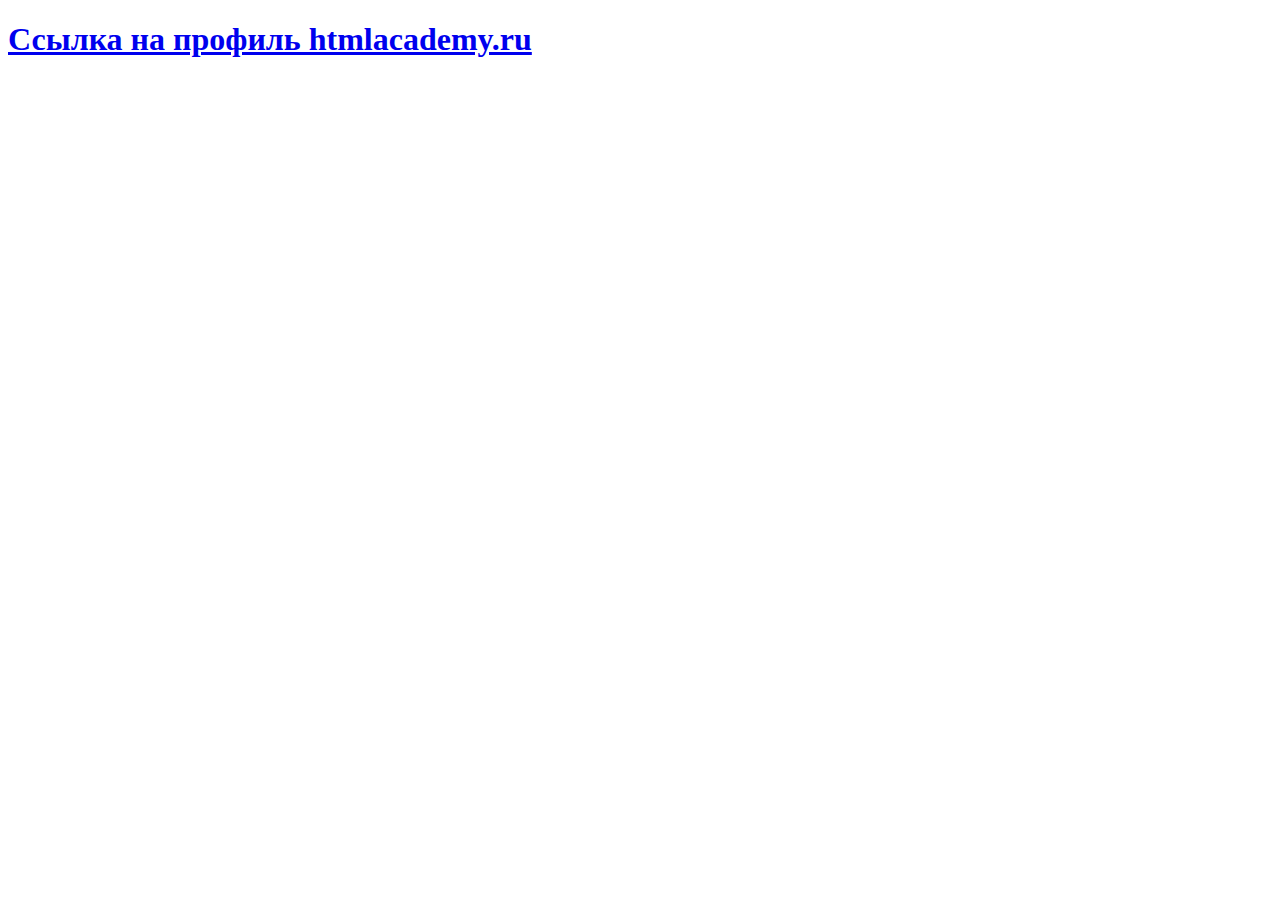
<file: 1/index.html>
﻿<!DOCTYPE html>

<html lang="en" xmlns="http://www.w3.org/1999/xhtml">
<head>
    <meta charset="utf-8" />
    <title>Anagrams</title>
	
    <script src="app.js"></script>
</head>
<body>
<H1>
<a href="https://htmlacademy.ru/profile/id301813">Ссылка на профиль htmlacademy.ru</a>
</H1>

</body>
</html>
</file>
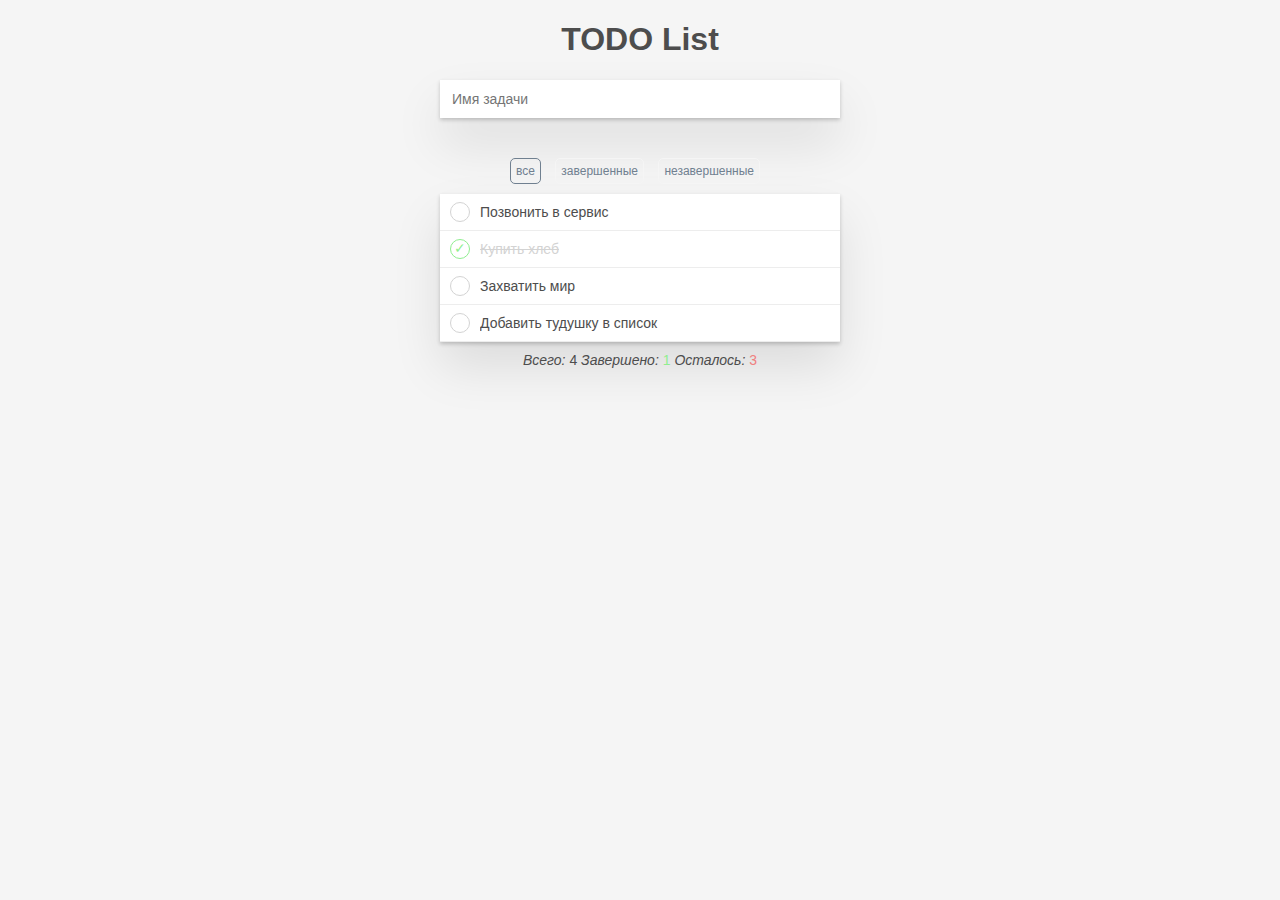
<file: 3/index.html>
﻿<!DOCTYPE html>
<html lang="ru">
<head>
  <meta charset="UTF-8">
  <title>TODO List</title>
  <link rel="stylesheet" type="text/css" href="style.css">
</head>
<body>
<h1 class="head">TODO List</h1>
<div class="container">
  <div class="add-task">
    <input class="add-task__input" placeholder="Имя задачи" autofocus>
  </div>
  <div class="filters">
    <div data-filter="all" class="filters__item filters__item_selected">все</div>
    <div data-filter="done" class="filters__item">завершенные</div>
    <div data-filter="todo" class="filters__item">незавершенные</div>
  </div>
  <ul class="list">

  </ul>
  <div class="statistic">
    Всего:
    <div class="statistic__total">3</div>
    Завершено:
    <div class="statistic__done">1</div>
    Осталось:
    <div class="statistic__left">2</div>
  </div>
</div>
<template id="todoTemplate" style="display: none">
  <li class="list__item task">
    <div class="task__status task__status_todo"></div>
    <span class="task__name">{{TODO}}</span>
    <div class="task__delete-button">❌</div>
  </li>
</template>
<script src="app.js"></script>
</body>
</html>
</file>
<file: 3/style.css>
/*============================
=            MAIN            =
============================*/

body {
    background: #f5f5f5;
    color: #4d4d4d;
    font-family: 'Helvetica Neue', Helvetica, Arial, sans-serif;
}

.head {
    text-align: center;
}

.container {
    width: 400px;
    margin-left: auto;
    margin-right: auto;
}

/*=====  End of MAIN  ======*/


/*================================
=            ADD TASK            =
================================*/

.add-task {
    padding: 10px;
    background: white;
    box-shadow: 0 2px 4px 0 rgba(0, 0, 0, 0.2), 0 25px 50px 0 rgba(0, 0, 0, 0.1);
}

.add-task__input {
    font-size: 14px;
    border: none;
    width: 100%;
}

.add-task__input:focus {
    outline: none;
}

/*=====  End of ADD TASK  ======*/


/*===============================
=            FILTERS            =
===============================*/

.filters {
    margin-top: 40px;
    text-align: center;

}

.filters__item {
    display: inline-block;
    margin-right: 10px;
    border: 1px solid;
    padding: 5px;

    color: slategray;

    border-color: #f5f5f5;
    border-radius: 5px;
    font-size: 12px;
    cursor: pointer;
}

.filters__item_selected {
    border-color: inherit;
}

.filters__item:hover{
    background-color: lightyellow;
}

/*=====  End of FILTERS  ======*/


/*============================
=            LIST            =
============================*/

.list {
    margin: 10px 0 0;
    background: white;
    box-shadow: 0 2px 4px 0 rgba(0, 0, 0, 0.2), 0 25px 50px 0 rgba(0, 0, 0, 0.1);
    font-size: 14px;
    list-style-type: none;
    padding: 0;

}

.list__item {
    display: block;
}

.list__item:hover{
    background-color: lightyellow;
}


/*=====  End of LIST  ======*/


/*============================
=            TASK            =
============================*/

.task {
    padding: 10px 40px;
    border-bottom: 1px solid #ededed;
    cursor: pointer;
    position: relative;
}

.task_done {
    text-decoration: line-through;
    color: lightgray;
}

.task__status {
    position: absolute;
    left: 10px;
    top: 50%;
    transform: translateY(-50%);
    width: 18px;
    height: 18px;
    border: 1px solid;
    border-radius: 10px;
    text-align: center;
    color: lightgrey;
}

.task__name {
    display: block;
    white-space: nowrap;
    text-overflow: ellipsis;
    overflow: hidden;
}

.task__input {
    width: 100%;
    font-size: 14px;
    border: none;
    padding: 0;
    background-color: transparent;
}

.task__input:focus{
    outline: none;
}

.task_done .task__status {
    color: lightgreen;
}

.task_done .task__status::after {
    content: "\2713"; /*✓ CHECK MARK*/
}

.task__delete-button {
    position: absolute;
    right: 10px;
    top: 50%;
    transform: translateY(-50%);
    color: red;
    font-size: 12px;
    visibility: hidden;
}

.task:hover .task__delete-button {
    visibility: visible;
}

/*=====  End of TASK  ======*/


/*=================================
=            STATISTIC            =
=================================*/

.statistic {
    margin-top: 10px;
    text-align: center;
    font-size: 14px;
    font-style: italic;
}

.statistic__total {
    display: inline-block;
    font-style: normal;
}

.statistic__done {
    display: inline-block;
    color: lightgreen;
    font-style: normal;
}

.statistic__left {
    display: inline-block;
    color: lightcoral;
    font-style: normal;
}

/*=====  End of STATISTIC  ======*/
</file>
